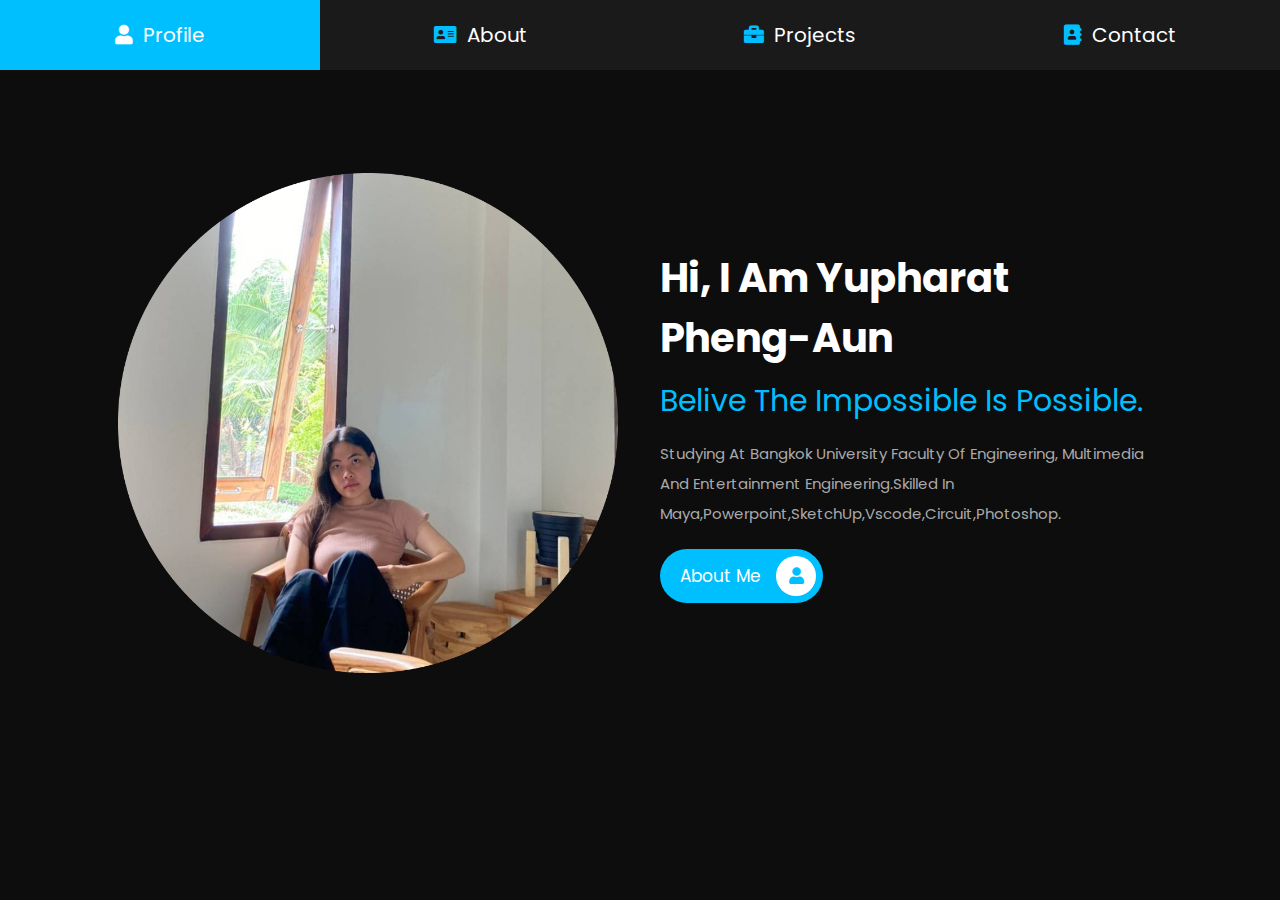
<file: index.html>
<!DOCTYPE html>
<html lang="en">
<head>
    <meta charset="UTF-8">
    <meta http-equiv="X-UA-Compatible" content="IE=edge">
    <meta name="viewport" content="width=device-width, initial-scale=1.0">
    <title>Yupharat's Profile</title>

    <!-- font awesome cdn link  -->
    <link rel="stylesheet" href="https://cdnjs.cloudflare.com/ajax/libs/font-awesome/5.15.4/css/all.min.css">

    <!-- custom css file link  -->
    <link rel="stylesheet" href="css/style.css">
    <link rel="icon" type="image/x-icon" href="favicon.ico">

</head>
<body>
    
<!-- navbar section starts  -->

<nav class="navbar">
    <a href="index.html" class="active"> <i class="fas fa-user"></i> <span>profile</span> </a>
    <a href="about.html"> <i class="fas fa-address-card"></i> <span>about</span> </a>
    <a href="projects.html"> <i class="fas fa-briefcase"></i> <span>projects</span> </a>
    <a href="contact.html"> <i class="fas fa-address-book"></i> <span>contact</span> </a>
</nav>

<!-- navbar section ends -->

<!-- home section starts  -->

<section class="home">

    <div class="image">
        <img src="images/profile.png" alt="">
    </div>

    <div class="content">
        <h3>hi, i am Yupharat Pheng-aun</h3>
        <span>Belive the Impossible is Possible.</span>
        <p>Studying at Bangkok University Faculty of Engineering, Multimedia and Entertainment Engineering.Skilled in maya,powerpoint,SketchUp,vscode,circuit,photoshop.</p>
        <a href="about.html" class="btn"> about me <i class="fas fa-user"></i> </a>
    </div>

</section>

<!-- home section ends -->

</body>
</html>
</file>
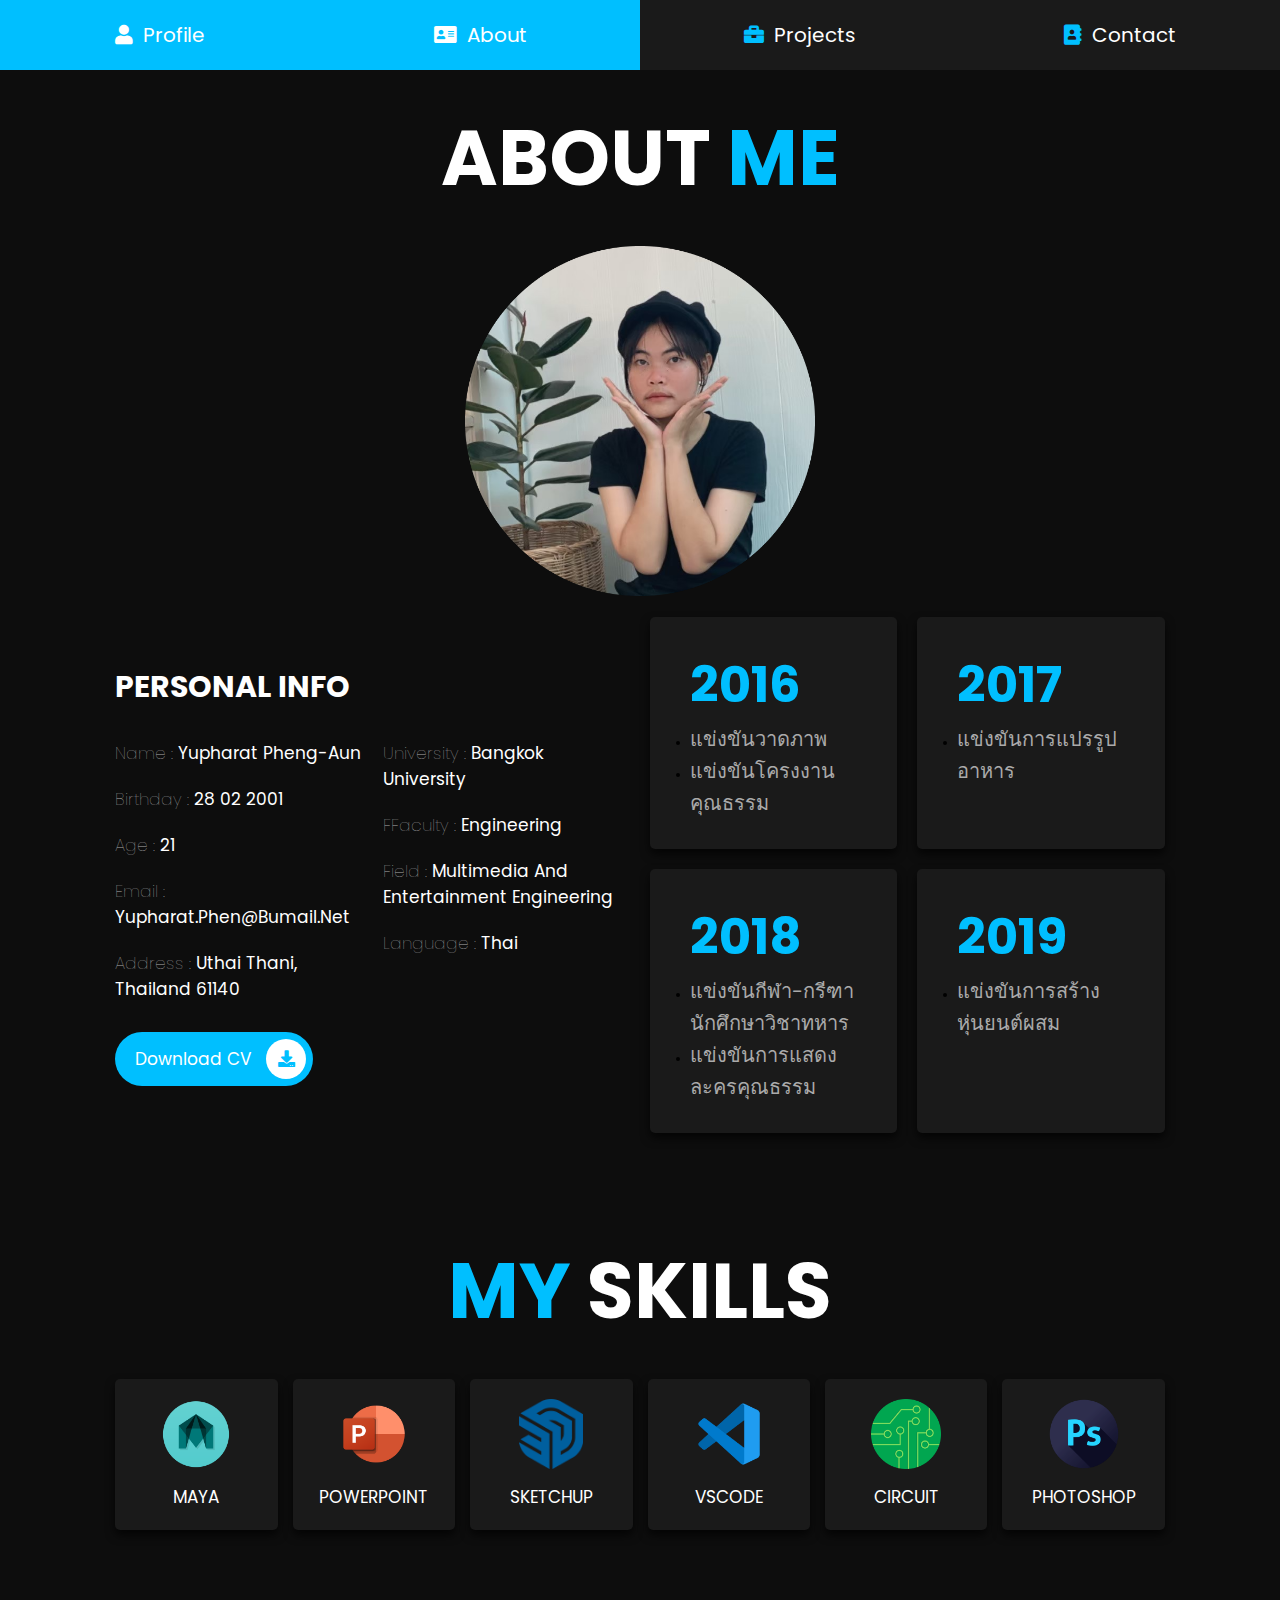
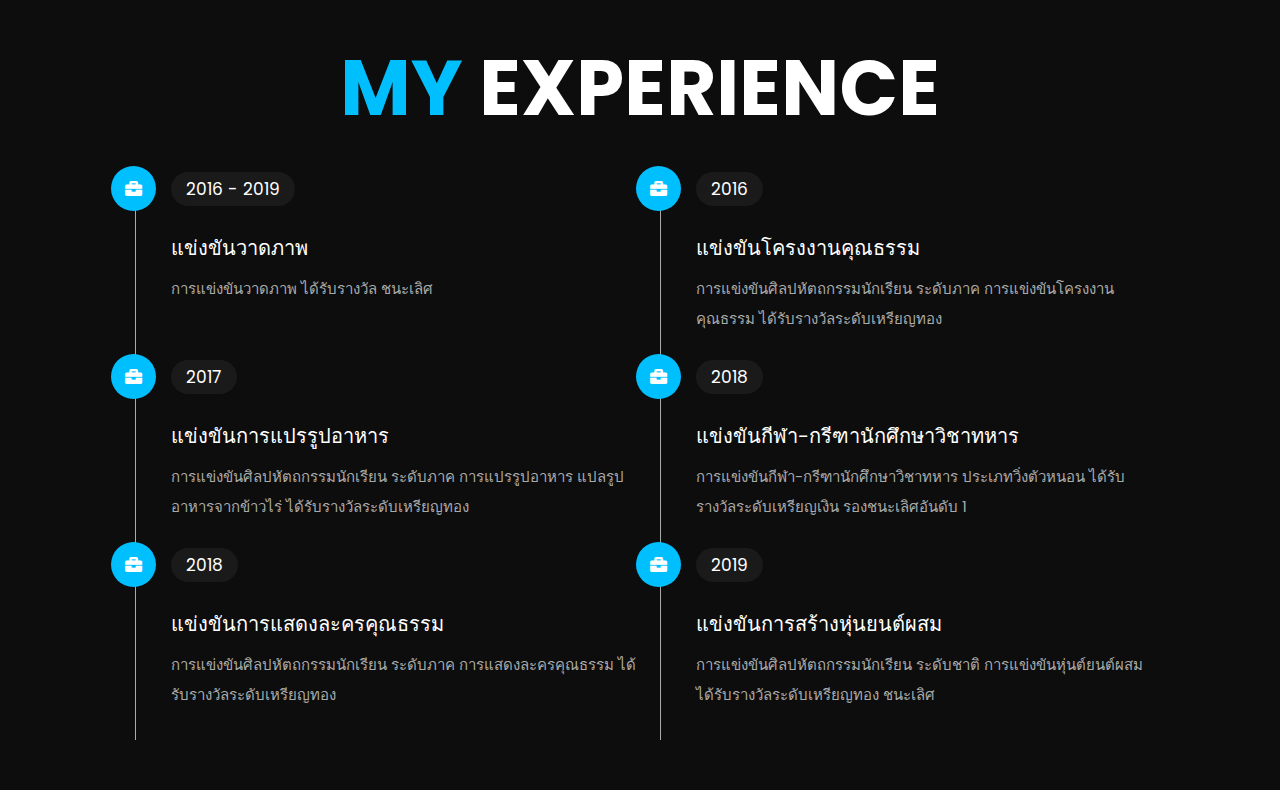
<file: about.html>
<!DOCTYPE html>
<html lang="en">

<head>
    <meta charset="UTF-8">
    <meta http-equiv="X-UA-Compatible" content="IE=edge">
    <meta name="viewport" content="width=device-width, initial-scale=1.0">
    <title>About - Yupharat's Profile</title>

    <!-- font awesome cdn link  -->
    <link rel="stylesheet" href="https://cdnjs.cloudflare.com/ajax/libs/font-awesome/5.15.4/css/all.min.css">

    <!-- custom css file link  -->
    <link rel="stylesheet" href="css/style.css">
    <link rel="icon" type="image/x-icon" href="favicon.ico">

</head>

<body>

    <!-- navbar section starts  -->

    <nav class="navbar">
        <a href="index.html"> <i class="fas fa-user"></i> <span>profile</span> </a>
        <a href="about.html" class="active"> <i class="fas fa-address-card"></i> <span>about</span> </a>
        <a href="projects.html"> <i class="fas fa-briefcase"></i> <span>projects</span> </a>
        <a href="contact.html"> <i class="fas fa-address-book"></i> <span>contact</span> </a>
    </nav>

    <!-- navbar section ends -->

    <!-- about section starts  -->

    <section class="about">

        <h1 class="heading"> about <span>me</span> </h1>

        <div class="image">
            <img src="images/profile-about.png" alt="">
        </div>
    <br>
        <div class="row">

            <div class="info-container">

                <h1>personal info</h1>

                <div class="box-container">

                    <div class="box">
                        <h3> <span>name : </span> Yupharat Pheng-aun </h3>
                        <h3> <span>birthday : </span> 28 02 2001 </h3>
                        <h3> <span>age : </span> 21 </h3>
                        <h3> <span>email : </span> yupharat.phen@bumail.net </h3>
                        <h3> <span>address : </span> uthai thani, thailand 61140 </h3>
                    </div>

                    <div class="box">
                        <h3> <span>university : </span> Bangkok University </h3>
                        <h3> <span>fFaculty : </span> engineering </h3>
                        <h3> <span>field : </span> multimedia and entertainment engineering </h3>
                        <h3> <span>language : </span> thai </h3>
                    </div>

                </div>

                <a href="/profilewithcss/files/resume.pdf" class="btn"> download CV <i class="fas fa-download"></i> </a>

            </div>

            <div class="count-container">

                <div class="box">
                    <h3>2016</h3>
                    <ul>
                        <li><p>แข่งขันวาดภาพ</p></li>
                        <li><p>แข่งขันโครงงานคุณธรรม</p></li>
                    </ul>
                </div>

                <div class="box">
                    <h3>2017</h3>
                    <ul>
                        <li><p>แข่งขันการแปรรูปอาหาร</p></li>
                    </ul>
                </div>

                <div class="box">
                    <h3>2018</h3>
                    <ul>
                        <li><p>แข่งขันกีฬา-กรีฑานักศึกษาวิชาทหาร</p></li>
                        <li><p>แข่งขันการแสดงละครคุณธรรม</p></li>
                    </ul>
                </div>

                <div class="box">
                    <h3>2019</h3>
                    <ul>
                        <li><p>แข่งขันการสร้างหุ่นยนต์ผสม</p></li>
                    </ul>
                </div>

            </div>

        </div>

    </section>

    <!-- about section ends -->

    <!-- skills section starts  -->

    <section class="skills">

        <h1 class="heading"> <span>my</span> skills </h1>

        <div class="box-container">
            <div class="box">
                <img src="images/maya.png">
                <h3>maya</h3>
            </div>
            <div class="box">
                <img src="images/powerpoint.png">
                <h3>powerpoint</h3>
            </div>
            <div class="box">
                <img src="images/SketchUp.png">
                <h3>SketchUp</h3>
            </div>
            <div class="box">
                <img src="images/vscode.png">
                <h3>vscode</h3>
            </div>
            <div class="box">
                <img src="images/circuit.png">
                <h3>circuit</h3>
            </div>
            <div class="box">
                <img src="images/photoshop.png">
                <h3>photoshop</h3>
            </div>
        </div>

    </section>

    <!-- skills section ends -->

    <!-- education section starts  -->

    <section class="education">

        <h1 class="heading"> <span>my</span> experience </h1>

        <div class="box-container">

            <div class="box">
                <i class="fas fa-briefcase"></i>
                <span>2016 - 2019</span>
                <h3>แข่งขันวาดภาพ</h3>
                <p>การแข่งขันวาดภาพ ได้รับรางวัล ชนะเลิศ</p>
            </div>

            <div class="box">
                <i class="fas fa-briefcase"></i>
                <span>2016</span>
                <h3>แข่งขันโครงงานคุณธรรม</h3>
                <p>การแข่งขันศิลปหัตถกรรมนักเรียน ระดับภาค การแข่งขันโครงงานคุณธรรม ได้รับรางวัลระดับเหรียญทอง</p>
            </div>

            <div class="box">
                <i class="fas fa-briefcase"></i>
                <span>2017</span>
                <h3>แข่งขันการแปรรูปอาหาร</h3>
                <p>การแข่งขันศิลปหัตถกรรมนักเรียน ระดับภาค การแปรรูปอาหาร แปลรูปอาหารจากข้าวไร่ ได้รับรางวัลระดับเหรียญทอง</p>
            </div>

            <div class="box">
                <i class="fas fa-briefcase"></i>
                <span>2018</span>
                <h3>แข่งขันกีฬา-กรีฑานักศึกษาวิชาทหาร</h3>
                <p>การแข่งขันกีฬา-กรีฑานักศึกษาวิชาทหาร ประเภทวิ่งตัวหนอน ได้รับรางวัลระดับเหรียญเงิน รองชนะเลิศอันดับ 1 </p>
            </div>

            <div class="box">
                <i class="fas fa-briefcase"></i>
                <span>2018</span>
                <h3>แข่งขันการแสดงละครคุณธรรม</h3>
                <p>การแข่งขันศิลปหัตถกรรมนักเรียน ระดับภาค การแสดงละครคุณธรรม ได้รับรางวัลระดับเหรียญทอง</p>
            </div>

            <div class="box">
                <i class="fas fa-briefcase"></i>
                <span>2019</span>
                <h3>แข่งขันการสร้างหุ่นยนต์ผสม</h3>
                <p>การแข่งขันศิลปหัตถกรรมนักเรียน ระดับชาติ การแข่งขันหุ่นต์ยนต์ผสม ได้รับรางวัลระดับเหรียญทอง ชนะเลิศ</p>
            </div>

        </div>

    </section>

    <!-- education section ends -->

</body>

</html>
</file>
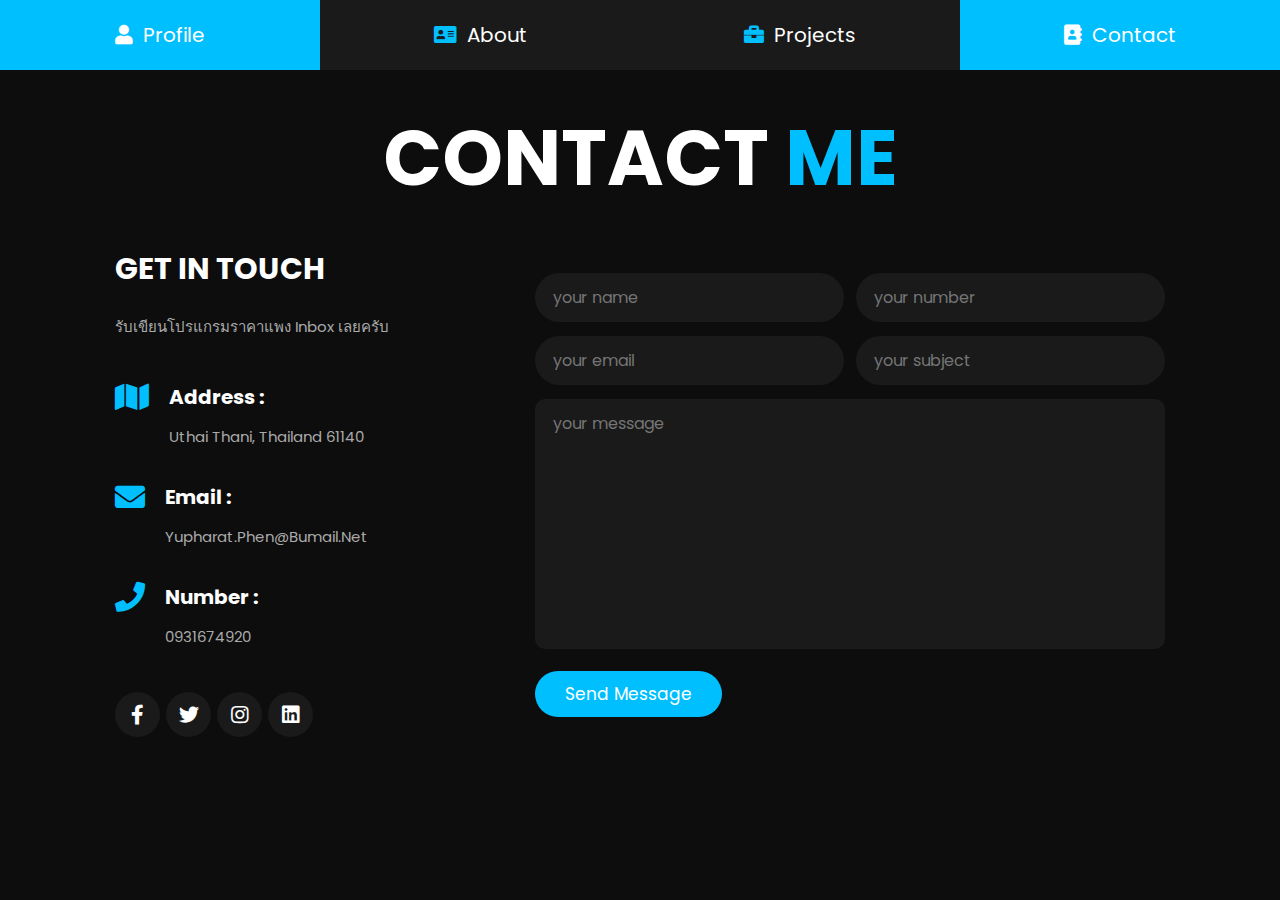
<file: contact.html>
<!DOCTYPE html>
<html lang="en">
<head>
    <meta charset="UTF-8">
    <meta http-equiv="X-UA-Compatible" content="IE=edge">
    <meta name="viewport" content="width=device-width, initial-scale=1.0">
    <title>Contact - Yupharat's Profile</title>

    <!-- font awesome cdn link  -->
    <link rel="stylesheet" href="https://cdnjs.cloudflare.com/ajax/libs/font-awesome/5.15.4/css/all.min.css">

    <!-- custom css file link  -->
    <link rel="stylesheet" href="css/style.css">
    <link rel="icon" type="image/x-icon" href="favicon.ico">

</head>
<body>
    
<!-- navbar section starts  -->

<nav class="navbar">
    <a href="index.html"> <i class="fas fa-user"></i> <span>profile</span> </a>
    <a href="about.html"> <i class="fas fa-address-card"></i> <span>about</span> </a>
    <a href="projects.html"> <i class="fas fa-briefcase"></i> <span>projects</span> </a>
    <a href="contact.html" class="active"> <i class="fas fa-address-book"></i> <span>contact</span> </a>
</nav>

<!-- navbar section ends -->

<!-- contact section starts  -->

<section class="contact">

<h1 class="heading"> contact <span>me</span> </h1>

<div class="row">

    <div class="info-container">

        <h1>get in touch</h1>

        <p>รับเขียนโปรแกรมราคาแพง inbox เลยครับ</p>

        <div class="box-container">

            <div class="box">
                <i class="fas fa-map"></i>
                <div class="info">
                    <h3>address :</h3>
                    <p>Uthai thani, Thailand 61140</p>
                </div>
            </div>

            <div class="box">
                <i class="fas fa-envelope"></i>
                <div class="info">
                    <h3>email :</h3>
                    <p>Yupharat.phen@bumail.net</p>
                </div>
            </div>

            <div class="box">
                <i class="fas fa-phone"></i>
                <div class="info">
                    <h3>number :</h3>
                    <p>0931674920</p>
                </div>
            </div>

        </div>

        <div class="share">
            <a href="#" class="fab fa-facebook-f"></a>
            <a href="#" class="fab fa-twitter"></a>
            <a href="#" class="fab fa-instagram"></a>
            <a href="#" class="fab fa-linkedin"></a>
        </div>

    </div>

    <form action="">

        <div class="inputBox">
            <input type="text" placeholder="your name">
            <input type="number" placeholder="your number">
        </div>

        <div class="inputBox">
            <input type="email" placeholder="your email">
            <input type="text" placeholder="your subject">
        </div>

        <textarea name="" placeholder="your message" id="" cols="30" rows="10"></textarea>

        <input type="submit" value="send message" class="btn">

    </form>

</div>

</section>

<!-- contact section ends -->

</body>
</html>
</file>
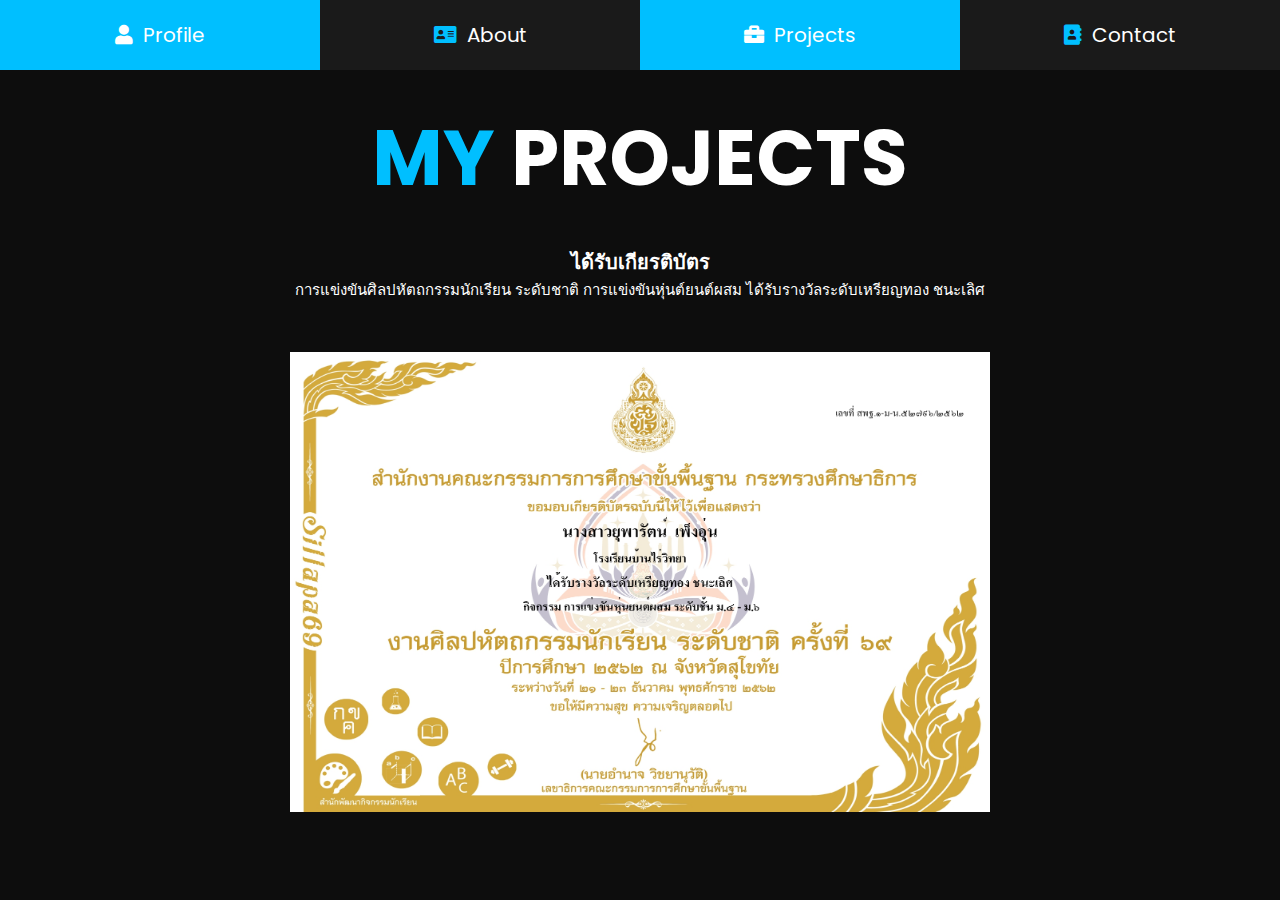
<file: projects.html>
<!DOCTYPE html>
<html lang="en">

<head>
    <meta charset="UTF-8">
    <meta http-equiv="X-UA-Compatible" content="IE=edge">
    <meta name="viewport" content="width=device-width, initial-scale=1.0">
    <title>Projects - Yupharat's Profile</title>

    <!-- font awesome cdn link  -->
    <link rel="stylesheet" href="https://cdnjs.cloudflare.com/ajax/libs/font-awesome/5.15.4/css/all.min.css">

    <!-- custom css file link  -->
    <link rel="stylesheet" href="css/style.css">
    <link rel="icon" type="image/x-icon" href="favicon.ico">

</head>

<body>

    <!-- navbar section starts  -->

    <nav class="navbar">
        <a href="index.html"> <i class="fas fa-user"></i> <span>profile</span> </a>
        <a href="about.html"> <i class="fas fa-address-card"></i> <span>about</span> </a>
        <a href="projects.html" class="active"> <i class="fas fa-briefcase"></i> <span>projects</span> </a>
        <a href="contact.html"> <i class="fas fa-address-book"></i> <span>contact</span> </a>
    </nav>

    <!-- navbar section ends -->

    <!-- projects section starts  -->

    <section class="projects">
        <h1 class="heading"> <span>my</span> projects </h1>
        <h3>ได้รับเกียรติบัตร</h3>
        <p>การแข่งขันศิลปหัตถกรรมนักเรียน ระดับชาติ การแข่งขันหุ่นต์ยนต์ผสม ได้รับรางวัลระดับเหรียญทอง ชนะเลิศ </p>
        <div class="image">
            <img src="images/projects.jpg" alt="">
        </div>
    </section>

    <!-- projects section ends -->

</body>

</html>
</file>
<file: css/style.css>
@import url("https://fonts.googleapis.com/css2?family=Poppins:wght@100;300;400;500;600;700&display=swap");

* {
  font-family: 'Poppins', sans-serif;
  margin: 0;
  padding: 0;
  -webkit-box-sizing: border-box;
  box-sizing: border-box;
  text-decoration: none;
  outline: none;
  border: 0;
  text-transform: capitalize;
}

html {
  font-size: 62.5%;
  overflow-x: hidden;
}

body {
  background: #0d0d0d;
  padding-top: 5rem;
}

section {
  padding: 5rem 9%;
}

.heading {
  text-align: center;
  font-size: 6vw;
  color: #fff;
  margin-bottom: 3rem;
  text-transform: uppercase;
}

.heading span {
  text-transform: uppercase;
  color: deepskyblue;
}

.btn {
  display: inline-block;
  margin-top: 1rem;
  border-radius: 5rem;
  background: deepskyblue;
  padding: .7rem;
  font-size: 1.7rem;
  color: #fff;
  padding-left: 2rem;
}

.btn i {
  height: 4rem;
  width: 4rem;
  line-height: 4rem;
  font-size: 1.7rem;
  text-align: center;
  background: #fff;
  color: deepskyblue;
  border-radius: 50%;
  margin-left: 1rem;
  -webkit-transition: .2s linear;
  transition: .2s linear;
}

.btn:hover i {
  margin-left: 2rem;
}

.navbar {
  position: fixed;
  top: 0;
  left: 0;
  right: 0;
  display: -webkit-box;
  display: -ms-flexbox;
  display: flex;
  z-index: 1000;
  -webkit-box-align: end;
  -ms-flex-align: end;
  align-items: flex-end;
}

.navbar a {
  padding: 2rem;
  font-size: 2rem;
  background: #1a1a1a;
  -webkit-box-flex: 1;
  -ms-flex: 1;
  flex: 1;
  color: #fff;
  text-align: center;
  -webkit-transition: .2s linear;
  transition: .2s linear;
}

.navbar a i {
  color: deepskyblue;
  padding-right: .5rem;
}

.navbar a:hover {
  background: deepskyblue;
}

.navbar .active {
  background: deepskyblue;
}

.navbar .active i {
  color: #fff;
}

.navbar a:hover i {
  color: #fff;
}

.home {
  display: -webkit-box;
  display: -ms-flexbox;
  display: flex;
  -webkit-box-align: center;
  -ms-flex-align: center;
  align-items: center;
  -ms-flex-wrap: wrap;
  flex-wrap: wrap;
  gap: 4rem;
  min-height: calc(100vh - 15rem);
}

.home .image {
  -webkit-box-flex: 1;
  -ms-flex: 1 1 42rem;
  flex: 1 1 42rem;
  text-align: center;
}

.home .image img {
  height: 50rem;
  width: 50rem;
  /* border-radius: 30% 70% 70% 30% / 30% 30% 70% 70%; */
}

.home .content {
  -webkit-box-flex: 1;
  -ms-flex: 1 1 42rem;
  flex: 1 1 42rem;
}

.home .content h3 {
  color: #fff;
  font-size: 4rem;
  padding-bottom: .5rem;
}

.home .content span {
  font-size: 3rem;
  color: deepskyblue;
  padding: .5rem 0;
  display: block;
}

.home .content p {
  font-size: 1.5rem;
  color: #aaa;
  padding: 1rem 0;
  line-height: 2;
}

.about .row {
  display: -webkit-box;
  display: -ms-flexbox;
  display: flex;
  -webkit-box-align: center;
  -ms-flex-align: center;
  align-items: center;
  -ms-flex-wrap: wrap;
  flex-wrap: wrap;
  gap: 2rem;
}

.about .image {
  text-align: center;
}

.about .image img {
  height: 35rem;
  width: 35rem;
  /* border-radius: 30% 70% 70% 30% / 30% 30% 70% 70%; */
}

.about .row .info-container {
  -webkit-box-flex: 1;
  -ms-flex: 1 1 42rem;
  flex: 1 1 42rem;
}

.about .row .info-container h1 {
  font-size: 3rem;
  color: #fff;
  text-transform: uppercase;
  padding-bottom: 1rem;
}

.about .row .info-container .box-container {
  padding: 1rem 0;
  display: -webkit-box;
  display: -ms-flexbox;
  display: flex;
  -ms-flex-wrap: wrap;
  flex-wrap: wrap;
  gap: 2rem;
}

.about .row .info-container .box-container .box {
  -webkit-box-flex: 1;
  -ms-flex: 1 1 20rem;
  flex: 1 1 24rem;
}

.about .row .info-container .box-container .box h3 {
  font-size: 1.7rem;
  color: #fff;
  padding: 1rem 0;
  font-weight: normal;
}

.about .row .info-container .box-container .box h3 span {
  color: #aaa;
  font-weight: lighter;
}

.about .row .count-container {
  -webkit-box-flex: 1;
  -ms-flex: 1 1 42rem;
  flex: 1 1 42rem;
  display: -webkit-box;
  display: -ms-flexbox;
  display: flex;
  -ms-flex-wrap: wrap;
  flex-wrap: wrap;
  gap: 2rem;
}

.about .row .count-container .box {
  -webkit-box-flex: 1;
  -ms-flex: 1 1 20rem;
  flex: 1 1 20rem;
  padding: 3rem 4rem;
  border-radius: .5rem;
  background: #1a1a1a;
  -webkit-box-shadow: 0 0.5rem 1rem rgba(0, 0, 0, 0.7);
  box-shadow: 0 0.5rem 1rem rgba(0, 0, 0, 0.7);
}

.about .row .count-container .box h3 {
  font-size: 5rem;
  color: deepskyblue;
}

.about .row .count-container .box p {
  font-size: 2rem;
  color: #aaa;
}

.skills .box-container {
  display: -ms-grid;
  display: grid;
  -ms-grid-columns: (minmax(16rem, 1fr))[auto-fit];
  grid-template-columns: repeat(auto-fit, minmax(16rem, 1fr));
  gap: 1.5rem;
}

.skills .box-container .box {
  padding: 2rem;
  text-align: center;
  -webkit-box-shadow: 0 0.5rem 1rem rgba(0, 0, 0, 0.7);
  box-shadow: 0 0.5rem 1rem rgba(0, 0, 0, 0.7);
  border-radius: .5rem;
  background: #1a1a1a;
}

.skills .box-container .box:hover {
  background: #fff;
}

.skills .box-container .box:hover h3 {
  color: #0d0d0d;
}

.skills .box-container .box img {
  height: 7rem;
  margin-bottom: 1rem;
}

.skills .box-container .box h3 {
  color: #fff;
  font-size: 1.7rem;
  font-weight: normal;
  text-transform: uppercase;
}

.education .box-container {
  display: -webkit-box;
  display: -ms-flexbox;
  display: flex;
  -ms-flex-wrap: wrap;
  flex-wrap: wrap;
}

.education .box-container .box {
  -webkit-box-flex: 1;
  -ms-flex: 1 1 40rem;
  flex: 1 1 40rem;
  margin-left: 2rem;
  padding-top: 0;
  padding-bottom: 0;
  padding-left: 3.5rem;
  padding-bottom: 3rem;
  border-left: 0.1rem solid #aaa;
  position: relative;
}

.education .box-container .box i {
  height: 4.5rem;
  width: 4.5rem;
  line-height: 4.5rem;
  font-size: 1.7rem;
  border-radius: 50%;
  background: deepskyblue;
  color: #fff;
  text-align: center;
  position: absolute;
  top: -1rem;
  left: -2.5rem;
}

.education .box-container .box span {
  font-size: 1.7rem;
  color: #fff;
  border-radius: 5rem;
  padding: .5rem 1.5rem;
  background: #1a1a1a;
}

.education .box-container .box h3 {
  font-size: 2rem;
  padding: 1rem 0;
  color: #fff;
  padding-top: 3rem;
  font-weight: normal;
}

.education .box-container .box p {
  font-size: 1.5rem;
  color: #aaa;
  line-height: 2;
}

.projects {
  text-align: center;
}

.projects .box-container {
  display: -ms-grid;
  display: grid;
  -ms-grid-columns: (minmax(31rem, 1fr))[auto-fit];
  grid-template-columns: repeat(auto-fit, minmax(31rem, 1fr));
  gap: 1.5rem;
  margin-bottom: 2rem;
  justify-items: center;
}

.projects .box-container .box {
  height: 30rem;
  overflow: hidden;
  position: relative;
}

.projects h3 {
  color: #fff;
  font-size: 2rem;
}

.projects p {
  color: #fff;
  font-size: 1.5rem;
  margin-bottom: 5rem;
}

.projects .box-container .box:hover .content {
  -webkit-transform: translateY(0%);
  transform: translateY(0%);
}

.projects .box-container .box img {
  height: 100%;
  width: 100%;
  -o-object-fit: cover;
  object-fit: cover;
}

.projects .image img {
  height: 46rem;
  width: 70rem;
  /* border-radius: 30% 70% 70% 30% / 30% 30% 70% 70%; */
}

.projects .box-container .box .content h3 {
  font-size: 2.5rem;
  color: #fff;
  text-transform: uppercase;
  font-weight: normal;
}

.projects .box-container .box .content p {
  padding: 1rem 0;
  font-size: 1.5rem;
  line-height: 2;
  color: #aaa;
}

.projects .box-container .box .content a {
  font-size: 2rem;
  color: deepskyblue;
}

.projects .box-container .box .content a:hover {
  color: #fff;
}

.contact .row {
  display: -webkit-box;
  display: -ms-flexbox;
  display: flex;
  -webkit-box-align: center;
  -ms-flex-align: center;
  align-items: center;
  -ms-flex-wrap: wrap;
  flex-wrap: wrap;
  gap: 2rem;
}

.contact .row .info-container {
  width: 40rem;
}

.contact .row .info-container h1 {
  font-size: 3rem;
  text-transform: uppercase;
  color: #fff;
  padding-bottom: 1rem;
}

.contact .row .info-container p {
  font-size: 1.5rem;
  line-height: 2;
  color: #aaa;
  padding: 1rem 0;
}

.contact .row .info-container .box-container {
  padding: 2rem 0;
}

.contact .row .info-container .box-container .box {
  display: -webkit-box;
  display: -ms-flexbox;
  display: flex;
  gap: 2rem;
  padding: 1rem 0;
}

.contact .row .info-container .box-container .box i {
  font-size: 3rem;
  color: deepskyblue;
}

.contact .row .info-container .box-container .box h3 {
  font-size: 2rem;
  color: #fff;
}

.contact .row .info-container .share a {
  font-size: 2rem;
  height: 4.5rem;
  width: 4.5rem;
  line-height: 4.5rem;
  border-radius: 50%;
  background: #1a1a1a;
  color: #fff;
  text-align: center;
  margin-right: .3rem;
}

.contact .row .info-container .share a:hover {
  background: deepskyblue;
}

.contact .row form {
  -webkit-box-flex: 1;
  -ms-flex: 1 1 42rem;
  flex: 1 1 42rem;
}

.contact .row form .inputBox {
  display: -webkit-box;
  display: -ms-flexbox;
  display: flex;
  -ms-flex-wrap: wrap;
  flex-wrap: wrap;
  -webkit-box-pack: justify;
  -ms-flex-pack: justify;
  justify-content: space-between;
}

.contact .row form .inputBox input {
  width: 49%;
}

.contact .row form .inputBox input,
.contact .row form textarea {
  border-radius: 5rem;
  padding: 1.2rem 1.8rem;
  font-size: 1.6rem;
  color: #fff;
  text-transform: none;
  margin: .7rem 0;
  background: #1a1a1a;
}

.contact .row form textarea {
  width: 100%;
  border-radius: 1rem;
  resize: none;
  height: 25rem;
}

.contact .row form .btn {
  padding: 1rem 3rem;
  cursor: pointer;
}

.contact .row form .btn:hover {
  background: #fff;
  color: #0d0d0d;
}

@media (max-width: 1200px) {
  html {
    font-size: 55%;
  }

  section {
    padding: 3rem 2rem;
  }
}

@media (max-width: 768px) {
  .heading {
    font-size: 12vw;
  }

  .navbar a i {
    padding: 0;
  }

  .navbar a span {
    display: none;
  }

  .navbar a:hover {
    padding-bottom: 2rem;
  }

  .home {
    text-align: center;
    gap: 2rem;
  }

  .home .image img {
    height: 30rem;
    width: 30rem;
  }

  .home .content h3 {
    font-size: 3rem;
  }

  .home .content span {
    font-size: 2.5rem;
  }

  .contact .row form .inputBox input {
    width: 100%;
    margin-bottom: 1rem;
  }
}

@media (max-width: 450px) {
  html {
    font-size: 50%;
  }
}

/*# sourceMappingURL=style.css.map */
</file>
